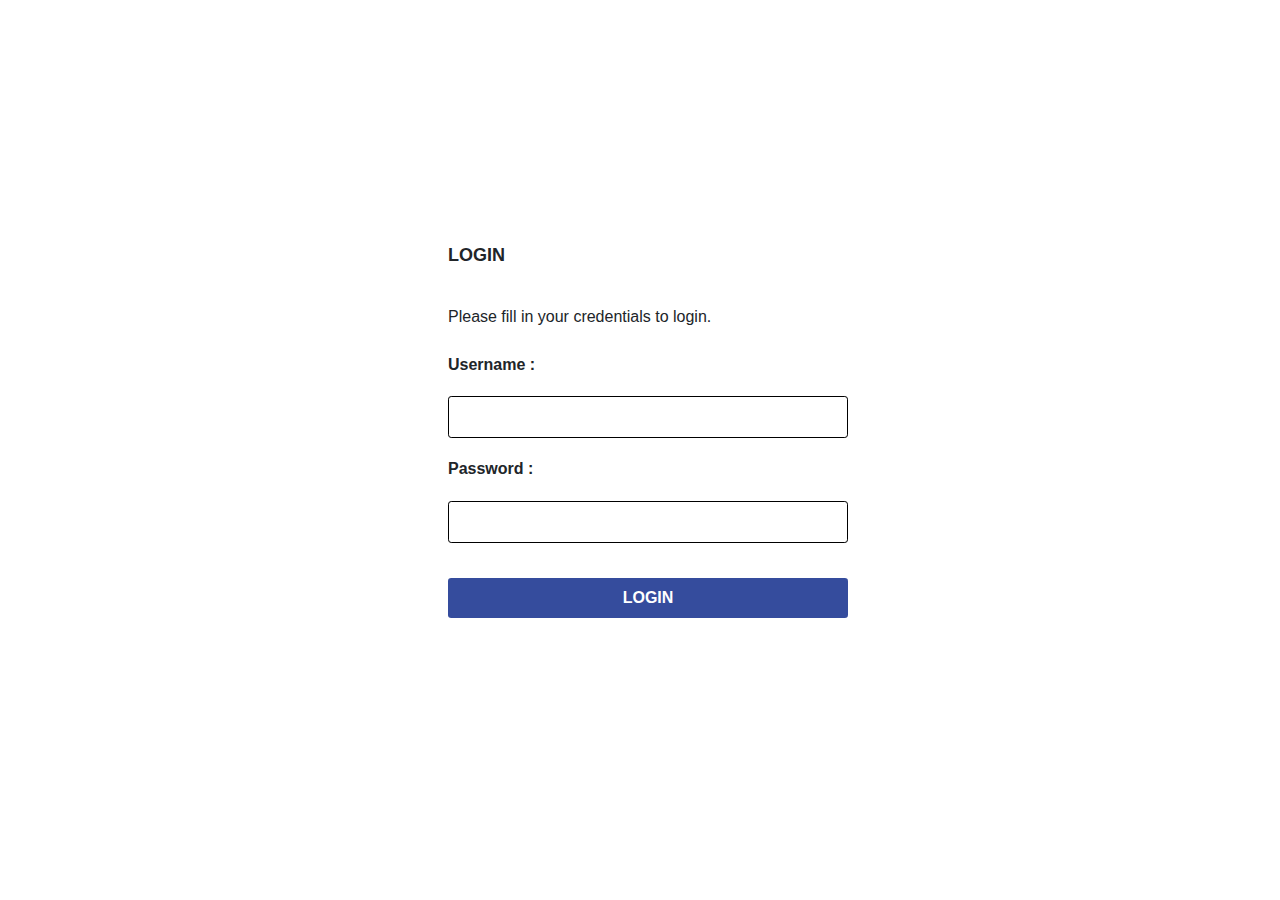
<file: index.html>
<!DOCTYPE html>
<html lang="en">
<head>
    <meta charset="UTF-8">
    <meta http-equiv="X-UA-Compatible" content="IE=edge">
    <meta name="viewport" content="width=device-width, initial-scale=1.0">
    <title>Document</title>
    <link rel="stylesheet" href="css/main.css">

    <link rel="stylesheet" href="https://maxcdn.bootstrapcdn.com/bootstrap/4.0.0/css/bootstrap.min.css" integrity="sha384-Gn5384xqQ1aoWXA+058RXPxPg6fy4IWvTNh0E263XmFcJlSAwiGgFAW/dAiS6JXm" crossorigin="anonymous">
    <script src="https://code.jquery.com/jquery-3.2.1.slim.min.js" integrity="sha384-KJ3o2DKtIkvYIK3UENzmM7KCkRr/rE9/Qpg6aAZGJwFDMVNA/GpGFF93hXpG5KkN" crossorigin="anonymous"></script>
    <script src="https://cdnjs.cloudflare.com/ajax/libs/popper.js/1.12.9/umd/popper.min.js" integrity="sha384-ApNbgh9B+Y1QKtv3Rn7W3mgPxhU9K/ScQsAP7hUibX39j7fakFPskvXusvfa0b4Q" crossorigin="anonymous"></script>
    <script src="https://maxcdn.bootstrapcdn.com/bootstrap/4.0.0/js/bootstrap.min.js" integrity="sha384-JZR6Spejh4U02d8jOt6vLEHfe/JQGiRRSQQxSfFWpi1MquVdAyjUar5+76PVCmYl" crossorigin="anonymous"></script>

</head>

<body>
    <div>
        <div class="login-box">

            <header class="login">
                LOGIN
            </header>

            <div class="login-text">
                <p>
                Please fill in your credentials to login.
                </p>
            </div>

            <div class="login-info">
                Username :
                <input type="text" name=username required>
                Password :
                <input type="text" name=password required>
            </div>

            <a href="home.html">
                <input type="button" class="button" value="LOGIN" id="cta-btn">
            </a>

        </div>
    </div>


</body>
</html>
</file>
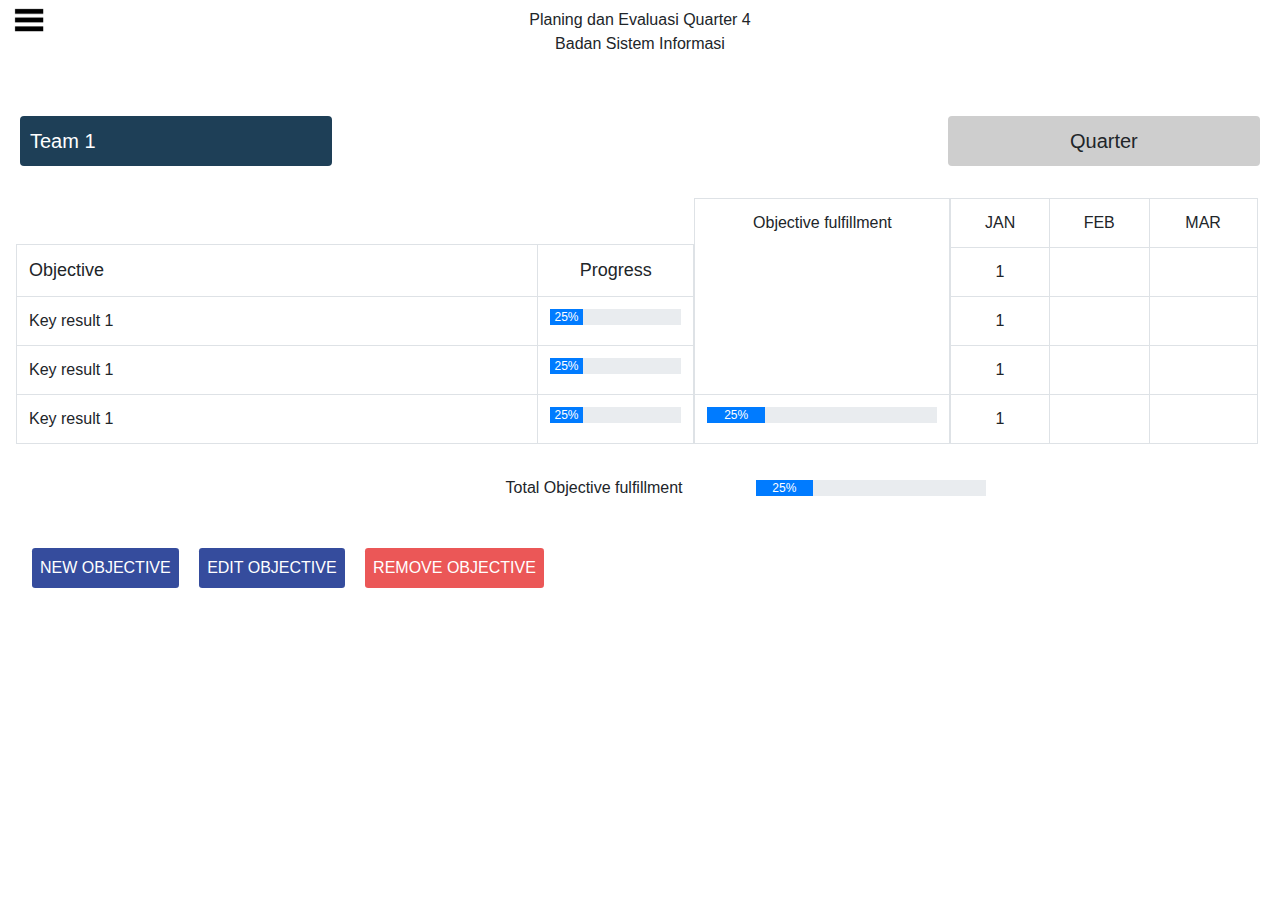
<file: monitor.html>
<!DOCTYPE html>
<html lang="en">
<head>
    <meta charset="UTF-8">
    <meta http-equiv="X-UA-Compatible" content="IE=edge">
    <meta name="viewport" content="width=device-width, initial-scale=1.0">
    <title>Monitoring Page</title>
    <link rel="stylesheet" href="css/navbar.css">
    <link rel="stylesheet" href="css/monitor.css">
    <link rel="stylesheet" href="https://maxcdn.bootstrapcdn.com/bootstrap/4.0.0/css/bootstrap.min.css" integrity="sha384-Gn5384xqQ1aoWXA+058RXPxPg6fy4IWvTNh0E263XmFcJlSAwiGgFAW/dAiS6JXm" crossorigin="anonymous">
    <script src="https://code.jquery.com/jquery-3.2.1.slim.min.js" integrity="sha384-KJ3o2DKtIkvYIK3UENzmM7KCkRr/rE9/Qpg6aAZGJwFDMVNA/GpGFF93hXpG5KkN" crossorigin="anonymous"></script>
    <script src="https://cdnjs.cloudflare.com/ajax/libs/popper.js/1.12.9/umd/popper.min.js" integrity="sha384-ApNbgh9B+Y1QKtv3Rn7W3mgPxhU9K/ScQsAP7hUibX39j7fakFPskvXusvfa0b4Q" crossorigin="anonymous"></script>
    <script src="https://maxcdn.bootstrapcdn.com/bootstrap/4.0.0/js/bootstrap.min.js" integrity="sha384-JZR6Spejh4U02d8jOt6vLEHfe/JQGiRRSQQxSfFWpi1MquVdAyjUar5+76PVCmYl" crossorigin="anonymous"></script>
</head>
<body>
    <script>
        function openNav() {
            document.getElementById("thissidenav").style.width = "250px";
        }
        function closeNav() {
            document.getElementById("thissidenav").style.width="0px";
        }
    </script>

    <nav>
        <div id=thissidenav class=sidenav>
            <a href="javascript:void(0)" class=closebtn onclick="closeNav()">&times;</a>

            <div class=usernav>
                <a href=#><img src="img/nav/chrome_2021-03-12_15-03-48.png" class=profilenav></a> 
                <a href=# class=namenav>Name..</a>
            </div>
            <a href=home.html>Home</a>
            <a href=account.html>Account Settings</a>
            <a href=index.html class="logout">Logout</a>    
        </div>
    </nav>

    <div id="heading">
        <a href=#><img src="img/nav/threelines.png" onclick="openNav()" class=navicon></span></a>
        <div class="title">Planing dan Evaluasi Quarter 4</br> Badan Sistem Informasi</div>
    </div>

    <div class="teamcontainer">
        <div class="teamname">Team 1</div>
        <div class="spacer"></div>
        <div class="quarterbox">Quarter</div>
    </div>

<div class="table_container">
    <table class="objective table table-bordered" style="width: 53%;">
        <tr>
            <td class="obj_title">Objective</td>
            <td class="progress_title">Progress</td>
        </tr>
        <tr>
            <td>Key result 1</td>
            <td class="progressbar_percentage">
                <div class="progress" style="border-radius: 0px;">
                    <div class="progress-bar" role="progressbar" style="width: 25%;" aria-valuenow="25" aria-valuemin="0" aria-valuemax="100">25%</div>
                </div>
            </td>
        </tr>
        <tr>
            <td>Key result 1</td>
            <td class="progressbar_percentage">
                <div class="progress" style="border-radius: 0px;">
                    <div class="progress-bar" role="progressbar" style="width: 25%;" aria-valuenow="25" aria-valuemin="0" aria-valuemax="100">25%</div>
                </div>
            </td>
        </tr>
        <tr>
            <td>Key result 1</td>
            <td class="progressbar_percentage">
                <div class="progress" style="border-radius: 0px;">
                    <div class="progress-bar" role="progressbar" style="width: 25%;" aria-valuenow="25" aria-valuemin="0" aria-valuemax="100">25%</div>
                </div>
            </td>
        </tr>
    </table>

    <table class="objective_fulfillment table table-bordered" style="width: 20%;">
        <tr>
            <td class="objfull_width">Objective fulfillment</td>
        </tr>
        <tr>
            <td class="progressbar_percentage"  style="height: 49px;">
                <div class="progress" style="border-radius: 0px;">
                    <div class="progress-bar" role="progressbar" style="width: 25%;" aria-valuenow="25" aria-valuemin="0" aria-valuemax="100">25%</div>
                </div>
            </td>
        </tr>
    </table>

    <table class="quarter table table-bordered" style="width: 24%";>
        <tr>
            <td>JAN</td>
            <td>FEB</td>
            <td>MAR</td>
        </tr>
        <tr>
            <td>1</td>
            <td></td>
            <td></td>
        </tr>
        <tr>
            <td>1</td>
            <td></td>
            <td></td>
        </tr>
        <tr>
            <td>1</td>
            <td></td>
            <td></td>
        </tr>
        <tr>
            <td>1</td>
            <td></td>
            <td></td>
        </tr>
    </table>

</div>

<table class="total_objective_fulfillment">
    <tr>
        <td class="total_objective_full_width">Total Objective fulfillment</td>
        <td class="total_progressbar_percentage">
            <div class="progress" style="border-radius: 0px;">
                <div class="progress-bar" role="progressbar" style="width: 25%;" aria-valuenow="25" aria-valuemin="0" aria-valuemax="100">25%</div>
            </div>
        </td>
    </tr>
</table>

<div class="button_wraper">
    <a href=new_objective.html><input type="button" name="NEW OBJECTIVE" value="NEW OBJECTIVE" class="new_obj"></a>
    <a href=edit_objective.html><input type="button" name="EDIT OBJECTIVE" value="EDIT OBJECTIVE" class="new_obj"></a>
    <a href=remove_objective.html><input type="button" name="REMOVE OBJECTIVE" value="REMOVE OBJECTIVE"class="rmv_obj"></a>
</div>

</body>
</html>
</file>
<file: css/main.css>
@import url('https://fonts.googleapis.com/css2?family=Montserrat:wght@400;700&display=swap');

body {
    font-family: 'Montserrat', sans-serif;
    margin: 0;
}

header {
    font-weight: bold;
    font-size: large;
    margin-bottom: 2em;
}

.login-box {
    background-color: white;
    width: 25em;
    position: fixed; 
    top: 50%;
    left: 50%;
    margin-top:-13em;
    margin-left:-12em;  
} 

.login-text {
    text-align: left;
    padding-bottom: 0.5em;
}

.login-info {
    font-weight: bold;
    text-align: left;
    padding-bottom: 1em;
}

input[type="text"]{
    border: solid 1px;
    width: 100%;
    padding: .5em;
    box-sizing: border-box;
    border-radius: .2em;
    margin-top: 1.2em;
    margin-bottom: 1.2em; 
}

input[type="button"] {
    background-color: #354C9D;
    width: 100%;
    border: none;
    color: white;
    font-weight: bold;
    padding: .5em 0;
    border-radius: .2em;
    font-size: 1em;
    cursor: pointer;
}
</file>
<file: css/navbar.css>
@import url('https://fonts.googleapis.com/css2?family=Montserrat:wght@400;700&display=swap');

body {
    font-family: 'Montserrat', sans-serif;
    margin: 0;
}
.sidenav {
    height: 100%;
    width: 0%;
    position: fixed;
    z-index: 1;
    top: 0;
    left: 0;
    background-color: #3f3f3f;
    overflow-x: hidden;
    padding-top: 60px;
    transition: 0.5s;
}
.sidenav a {
    padding: 21em, 2em, 2em, 5em;
    margin-left: 2em;
    margin-bottom: 1em;
    text-decoration: none;
    font-size: 28;
    color: white;
    display: block;
    transition: 0.3s; 
}
.sidenav a:hover{
    color: #f1f1f1;
}
.sidenav .closebtn{
    position: absolute;
    top: 0;
    right: 25px;
    font-size: 25px;
    margin-left: 50px;
}
.navicon {
    width: 60px;
    height: 40px;
}
.sidenav .logout {
    margin-bottom: 3em;
}
.usernav{
    color: #181818;
    z-index: 2;
}
.profilenav{
    height: 100px;
    width: 100px;
    border-radius: 50%;
}
</file>
<file: css/monitor.css>
@import url('https://fonts.googleapis.com/css2?family=Montserrat:wght@400;700&display=swap');

body {
    font-family: 'Montserrat', sans-serif;
    margin: 0;
}
#heading {
    width: 100%;
}

.title {
    text-align: center;
    margin-top: -2em;
}

.teamcontainer {
    display:flex;
}
/* Teamname and Quarter box */
.teamname {
    text-align: left;
    background-color: #1E3F57;
    color: white;
    width: 20em;
    font-size: 20px;
    margin-top: 3em;
    margin-left: 1em;
    padding: .5em;
    border-radius: .2em;
}
.spacer {
    width: 50em;
}
.quarterbox {
    text-align: center;
    background-color: #CECECE;
    width: 20em;
    font-size: 20px;
    margin-top: 3em;
    margin-right: 1em;
    border-radius: .2em;
    padding: .5em;
    float: right;
}

/* objective fulfillment */
.objective_fulfillment {
    width: 230px;
    margin-top: 1em;
}

/*objective box*/
.table_container {
    display: flex;
    margin-top: 1em;
    padding: 0;;
}
.objective {
    margin-top: 3.9em;
    margin-left: 1em;
    padding: 0px;
}
tr td {
    border-color: white;
    padding:0px;
}

.objfull_width {
    text-align: center;
    font-size: 16px;
}
.progressbar_percentage {
    text-align: right;
}

.progress_title {
    text-align: center;
    font-size: 18px;
    width: 150px;
}

.obj_title {
    text-align: left;
    font-size: 18px;
    width: 500px;
}
.obj_spacer {
    width: 10px;
}
/* Quarter month */

.quarter {
    margin-top: 1em;
    float: right;
    text-align: center;
    font-size: 16px;
    position: relative;
}

/*total objective fulfillment box*/
.total_objective_fulfillment {
    margin-top: 1em;
    margin-left: 31.6em;
}
.total_objective_full_width{
    width: 250px;
}
.total_progressbar_percentage {
    width: 230px;
}

/*progress bar */



/*button */
.button_wraper {
    margin-top: 3em;
    margin-left: 2em;
    margin-bottom: 2em;
}
.new_obj {
    background-color: #354C9D;
    color: white;
    padding: .5em;
    border-radius: .2em;
    border-style: none;
    margin-right: 1em;
    cursor: pointer;
}
.rmv_obj {
    background-color: #EB5757;
    color: white;
    padding: .5em;
    border-radius: .2em;
    border-style: none;
    cursor: pointer;
}
</file>
